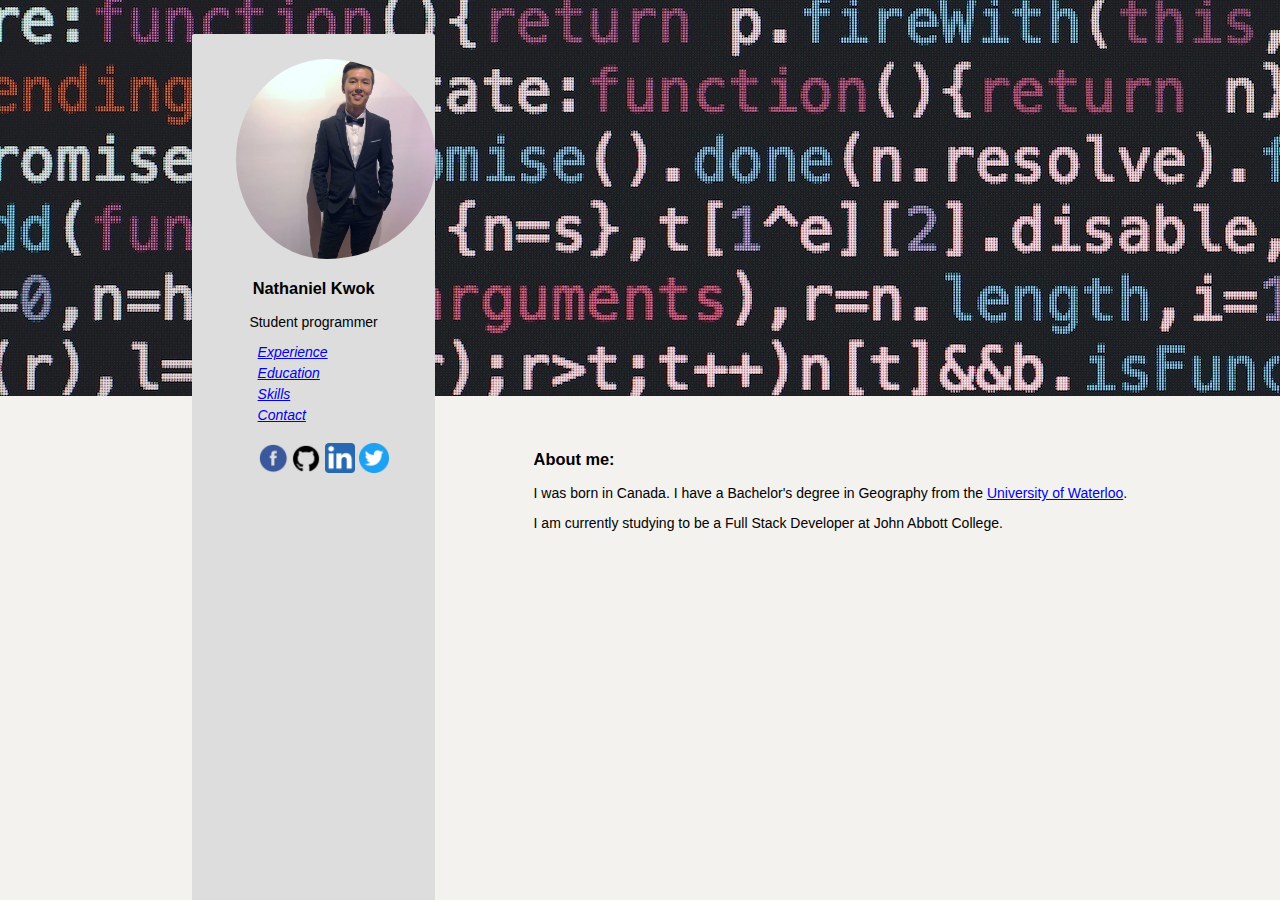
<file: Index.html>
<!DOCTYPE html>
<html lang="en">

<head>
  <title>Home</title>
  <link rel="stylesheet" type="text/css" href="css/styles.css">
</head>

<body class="home">
  <div class="homecontent">

    <div class="sidemenu">
      <div>
        <img id="profile-img" src="images/nat_profile_pic.jpg">
        <h3 id="txt">Nathaniel Kwok</h3>
        <p id="txt">Student programmer</p>
      </div>
      <div id="infodiv">
        <ul class="no-bullets">
          <li id="list"><a id="text-deco" href="pages/workexperience.html" target="_blank">Experience</a></li>
          <li id="list"><a id="text-deco" href="pages/education.html" target="_blank">Education</a></li>
          <li id="list"><a id="text-deco" href="pages/skills.html" target="_blank">Skills </a></li>
          <li id="list"><a id="text-deco" href="pages/contact.html" target="_blank">Contact </a></li>
          <li id="list">
            <div id="buttons">
              <a href="https://www.facebook.com" target="_blank"><img src="images/facebook_icon.png" alt="facebook" width="30px" height="30px"></a>
              <a href="https://www.github.com" target="_blank"><img src="images/github_icon.png" alt="github" width="30px" height="30px"></a>
              <a href="https://www.linkedin.com" target="_blank"><img src="images/linkedin_icon.png" alt="linkedin" width="30px" height="30px"></a>
              <a href="https://www.twitter.com" target="_blank"><img src="images/twitter_icon.png" alt="twitter" width="30px" height="30px"></a>

            </div>
          </li>
          <ul>
      </div>
    </div>

    <div class="about">
      <div id="blank">
        <!-- this space is intentionally blank-->
      </div>
      <div>
        <h3>About me:</h3>
        <p id="subtext">I was born in Canada. I have a Bachelor's degree in
          Geography from the <a href="https://uwaterloo.ca" target="_blank">University of Waterloo</a>.</p>
        <p> I am currently studying to be a Full Stack Developer at John Abbott College.</p>
      </div>

    </div>

  </div>



</body>

</html>
</file>
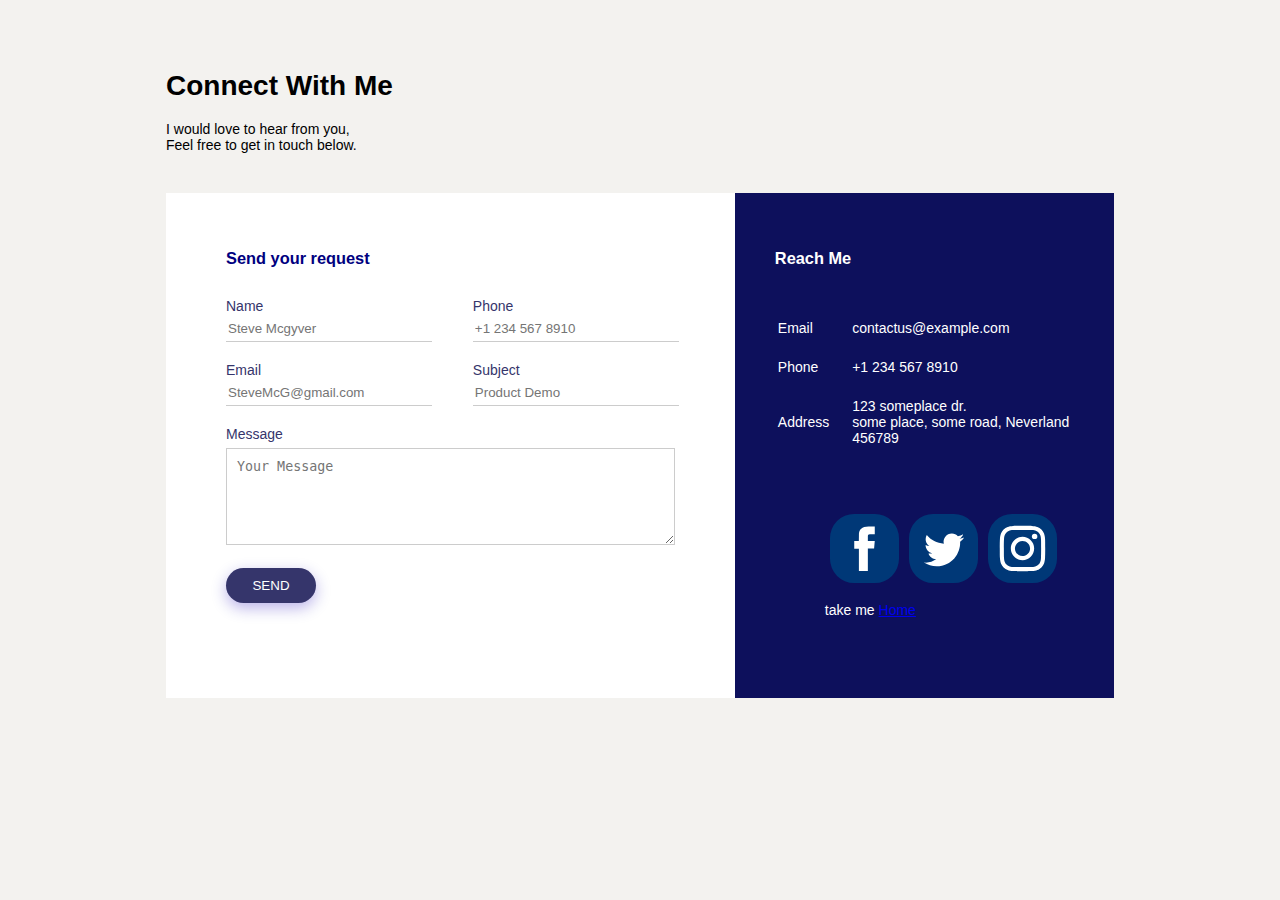
<file: pages/contact.html>
<!DOCTYPE html>
<html lang="en">

<head>

  <link rel="stylesheet" href="../css/styles.css">
  <link rel="preconnect" href="https://fonts.googleapis.com">
  <link rel="preconnect" href="https://fonts.gstatic.com" crossorigin>
  <link href="https://fonts.googleapis.com/css2?family=Lato:wght@400;700&display=swap" rel="stylesheet">

</head>

<body class="contactbody">

  <div class="contact-container">

    <h1>Connect With Me</h1>

    <p>I would love to hear from you, <br> Feel free to get in touch below.</p>

    <div class="contact-box">
      <div class="contact-left">
        <h3>Send your request</h3>
        <form>

          <div class="input-row">
            <div class="input-group">
              <label>Name</label>
              <input type="text" placeholder="Steve Mcgyver">
            </div>
            <div class="input-group">
              <label>Phone</label>
              <input type="text" placeholder="+1 234 567 8910">
            </div>

          </div>
          <div class="input-row">
            <div class="input-group">
              <label>Email</label>
              <input type="email" placeholder="SteveMcG@gmail.com">
            </div>
            <div class="input-group">
              <label>Subject</label>
              <input type="text" placeholder="Product Demo">
            </div>

          </div>

          <label>Message</label>
          <textarea rows="5" placeholder="Your Message"></textarea>

          <button type="submit">SEND</button>

        </form>


      </div>
      <div class="contact-right">
        <h3>Reach Me</h3>

        <table>
          <tr>
            <td>Email</td>
            <td>contactus@example.com</td>
          </tr>
          <tr>
            <td>Phone</td>
            <td>+1 234 567 8910</td>
          </tr>
          <tr>
            <td>Address</td>
            <td>123 someplace dr. <br>
              some place, some road, Neverland<br>
              456789</td>
          </tr>

        </table>

        <div class="social">
          <div style="display:flex;flex-wrap:wrap"><a href="true" target="_blank" rel="noopener noreferrer"
              style="text-decoration:none;border:0;width:65px;height:65px;padding:2px;margin:5px;color:#ffffff;border-radius:35%;background-color:#003877;"><svg class="niftybutton-facebook" style="display:block;fill:currentColor" data-tag="fac"
                data-name="Facebook" viewBox="0 0 512 512" preserveAspectRatio="xMidYMid meet">
                <path d="M211.9 197.4h-36.7v59.9h36.7V433.1h70.5V256.5h49.2l5.2-59.1h-54.4c0 0 0-22.1 0-33.7 0-13.9 2.8-19.5 16.3-19.5 10.9 0 38.2 0 38.2 0V82.9c0 0-40.2 0-48.8 0 -52.5 0-76.1 23.1-76.1 67.3C211.9 188.8 211.9 197.4 211.9 197.4z">
                </path>
              </svg></a><a href="true" target="_blank" rel="noopener noreferrer" style="text-decoration:none;border:0;width:65px;height:65px;padding:2px;margin:5px;color:#ffffff;border-radius:35%;background-color:#003877;"><svg
                class="niftybutton-twitter" style="display:block;fill:currentColor" data-tag="twi" data-name="Twitter" viewBox="0 0 512 512" preserveAspectRatio="xMidYMid meet">
                <path
                  d="M419.6 168.6c-11.7 5.2-24.2 8.7-37.4 10.2 13.4-8.1 23.8-20.8 28.6-36 -12.6 7.5-26.5 12.9-41.3 15.8 -11.9-12.6-28.8-20.6-47.5-20.6 -42 0-72.9 39.2-63.4 79.9 -54.1-2.7-102.1-28.6-134.2-68 -17 29.2-8.8 67.5 20.1 86.9 -10.7-0.3-20.7-3.3-29.5-8.1 -0.7 30.2 20.9 58.4 52.2 64.6 -9.2 2.5-19.2 3.1-29.4 1.1 8.3 25.9 32.3 44.7 60.8 45.2 -27.4 21.4-61.8 31-96.4 27 28.8 18.5 63 29.2 99.8 29.2 120.8 0 189.1-102.1 185-193.6C399.9 193.1 410.9 181.7 419.6 168.6z">
                </path>
              </svg></a><a href="true" target="_blank" rel="noopener noreferrer" style="text-decoration:none;border:0;width:65px;height:65px;padding:2px;margin:5px;color:#ffffff;border-radius:35%;background-color:#003877;"><svg
                class="niftybutton-instagram" style="display:block;fill:currentColor" data-tag="ins" data-name="Instagram" viewBox="0 0 512 512" preserveAspectRatio="xMidYMid meet">
                <path
                  d="M256 109.3c47.8 0 53.4 0.2 72.3 1 17.4 0.8 26.9 3.7 33.2 6.2 8.4 3.2 14.3 7.1 20.6 13.4 6.3 6.3 10.1 12.2 13.4 20.6 2.5 6.3 5.4 15.8 6.2 33.2 0.9 18.9 1 24.5 1 72.3s-0.2 53.4-1 72.3c-0.8 17.4-3.7 26.9-6.2 33.2 -3.2 8.4-7.1 14.3-13.4 20.6 -6.3 6.3-12.2 10.1-20.6 13.4 -6.3 2.5-15.8 5.4-33.2 6.2 -18.9 0.9-24.5 1-72.3 1s-53.4-0.2-72.3-1c-17.4-0.8-26.9-3.7-33.2-6.2 -8.4-3.2-14.3-7.1-20.6-13.4 -6.3-6.3-10.1-12.2-13.4-20.6 -2.5-6.3-5.4-15.8-6.2-33.2 -0.9-18.9-1-24.5-1-72.3s0.2-53.4 1-72.3c0.8-17.4 3.7-26.9 6.2-33.2 3.2-8.4 7.1-14.3 13.4-20.6 6.3-6.3 12.2-10.1 20.6-13.4 6.3-2.5 15.8-5.4 33.2-6.2C202.6 109.5 208.2 109.3 256 109.3M256 77.1c-48.6 0-54.7 0.2-73.8 1.1 -19 0.9-32.1 3.9-43.4 8.3 -11.8 4.6-21.7 10.7-31.7 20.6 -9.9 9.9-16.1 19.9-20.6 31.7 -4.4 11.4-7.4 24.4-8.3 43.4 -0.9 19.1-1.1 25.2-1.1 73.8 0 48.6 0.2 54.7 1.1 73.8 0.9 19 3.9 32.1 8.3 43.4 4.6 11.8 10.7 21.7 20.6 31.7 9.9 9.9 19.9 16.1 31.7 20.6 11.4 4.4 24.4 7.4 43.4 8.3 19.1 0.9 25.2 1.1 73.8 1.1s54.7-0.2 73.8-1.1c19-0.9 32.1-3.9 43.4-8.3 11.8-4.6 21.7-10.7 31.7-20.6 9.9-9.9 16.1-19.9 20.6-31.7 4.4-11.4 7.4-24.4 8.3-43.4 0.9-19.1 1.1-25.2 1.1-73.8s-0.2-54.7-1.1-73.8c-0.9-19-3.9-32.1-8.3-43.4 -4.6-11.8-10.7-21.7-20.6-31.7 -9.9-9.9-19.9-16.1-31.7-20.6 -11.4-4.4-24.4-7.4-43.4-8.3C310.7 77.3 304.6 77.1 256 77.1L256 77.1z">
                </path>
                <path d="M256 164.1c-50.7 0-91.9 41.1-91.9 91.9s41.1 91.9 91.9 91.9 91.9-41.1 91.9-91.9S306.7 164.1 256 164.1zM256 315.6c-32.9 0-59.6-26.7-59.6-59.6s26.7-59.6 59.6-59.6 59.6 26.7 59.6 59.6S288.9 315.6 256 315.6z">
                </path>
                <circle cx="351.5" cy="160.5" r="21.5"></circle>
              </svg></a>
            </div>

            <div class="home-button">
                <p>take me <a href="../index.html" target="_blank">Home</a></p>
      
            </div>
        </div>

      </div>

    </div>
  </div>

</body>

</html>
</file>
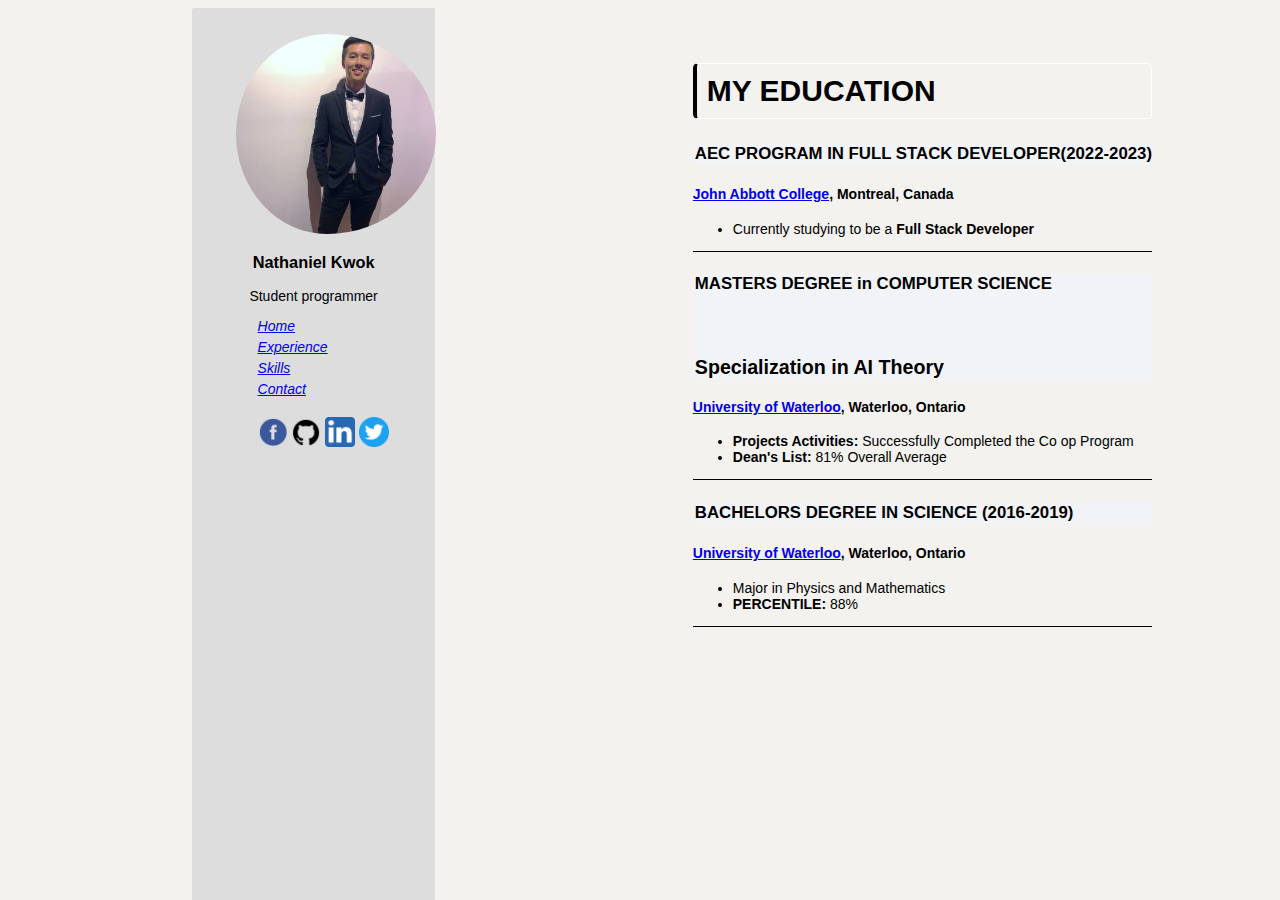
<file: pages/education.html>
<!DOCTYPE html>
<html lang="en">

<head>
  <title>Education</title>
  <link rel="stylesheet" type="text/css" href="../css/styles.css">
</head>

<body class="backcolor">


  <div class="sidemenu">
    <div>
      <img id="profile-img" src="../images/nat_profile_pic.jpg">
      <h3 id="txt">Nathaniel Kwok</h3>
      <p id="txt">Student programmer</p>
    </div>
    <div id="infodiv">
      <ul class="no-bullets">
        <li id="list"><a id="text-deco" href="../index.html" target="_blank">Home</a></li>
        <li id="list"><a id="text-deco" href="../pages/workexperience.html" target="_blank">Experience</a></li>
        <li id="list"><a id="text-deco" href="../pages/skills.html" target="_blank">Skills </a></li>
        <li id="list"><a id="text-deco" href="../pages/contact.html" target="_blank">Contact </a></li>
        <li id="list">
          <div id="buttons">
            <a href="https://www.facebook.com" target="_blank"><img src="../images/facebook_icon.png" alt="facebook" width="30px" height="30px"></a>
            <a href="https://www.github.com" target="_blank"><img src="../images/github_icon.png" alt="github" width="30px" height="30px"></a>
            <a href="https://www.linkedin.com" target="_blank"><img src="../images/linkedin_icon.png" alt="linkedin" width="30px" height="30px"></a>
            <a href="https://www.twitter.com" target="_blank"><img src="../images/twitter_icon.png" alt="twitter" width="30px" height="30px"></a>

          </div>
        </li>
        <ul>
    </div>
  </div>



  <div class="container">
    <div class="pagetitle">
      <h2 class="titlebar">MY EDUCATION</h2>


      <div class="dhover">
        <h4>AEC PROGRAM IN FULL STACK DEVELOPER(2022-2023)</h4>
      </div>

      <div class="panel_body">
        <h4><a href="https://www.johnabbott.qc.ca/" target="_blank">John Abbott College</a>, Montreal, Canada</h4>
        <ul>
          <li>Currently studying to be a <b>Full Stack Developer</b> </li>
        </ul>
      </div>

      <div class="dhover">
        <h4>MASTERS DEGREE in COMPUTER SCIENCE</h4>
        <br>
        <h3>Specialization in AI Theory</h3>
      </div>
      <div class="panel_body">
        <h4><a href="http://uwaterloo.ca" target="_blank">University of Waterloo</a>, Waterloo, Ontario</h4>
        <ul>
          <li><b>Projects Activities:</b> Successfully Completed the Co op Program</li>
          <li><b>Dean's List:</b> 81% Overall Average</li>
        </ul>
      </div>

      <div class="dhover">
        <h4>BACHELORS DEGREE IN SCIENCE (2016-2019)</h4>
      </div>
      <div class="panel_body">
        <h4><a href="http://uwaterloo.ca" target="_blank">University of Waterloo</a>, Waterloo, Ontario</h4>
        <ul>
          <li>Major in Physics and Mathematics </li>
          <li><b>PERCENTILE:</b> 88%</li>
        </ul>
      </div>





    </div>
  </div>


</body>

</html>
</file>
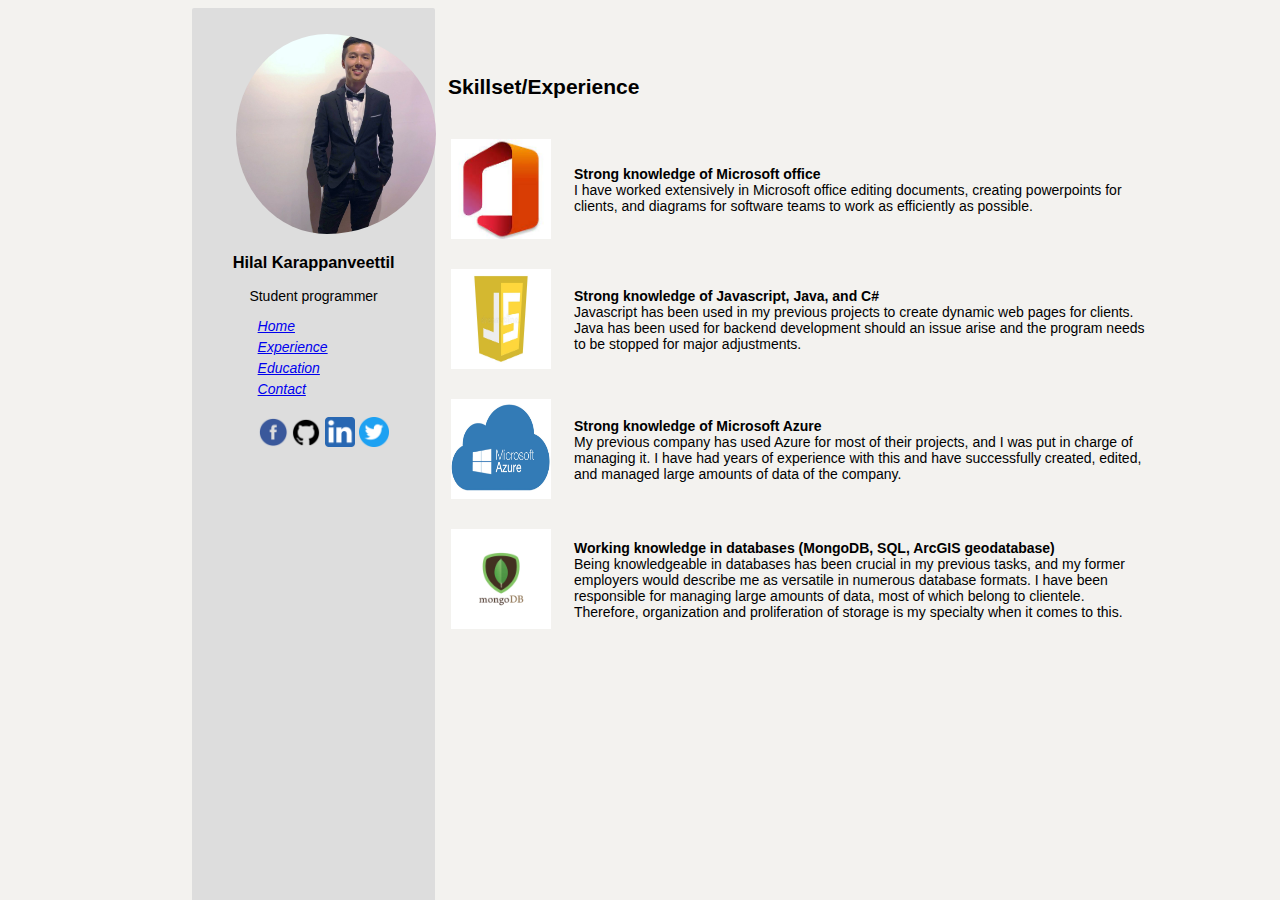
<file: pages/skills.html>
<!DOCTYPE html>
<html>

<head>
  <meta charset="utf-8">
  <meta name="viewport" content="width=device-width, initial-scale=1">
  <link rel="stylesheet" type="text/css" href="../css/styles.css">
  <title>Skills</title>
</head>

<body>

  <div class="sidemenu">
    <div>
      <img id="profile-img" src="../images/nat_profile_pic.jpg">
      <h3 id="txt">Hilal Karappanveettil</h3>
      <p id="txt">Student programmer</p>
    </div>
    <div id="infodiv">
      <ul class="no-bullets">
        <li id="list"><a id="text-deco" href="../index.html" target="_blank">Home</a></li>
        <li id="list"><a id="text-deco" href="../pages/workexperience.html" target="_blank">Experience</a></li>
        <li id="list"><a id="text-deco" href="../pages/education.html" target="_blank">Education</a></li>
        <li id="list"><a id="text-deco" href="../pages/contact.html" target="_blank">Contact </a></li>
        <li id="list">
          <div id="buttons">
            <a href="https://www.facebook.com" target="_blank"><img src="../images/facebook_icon.png" alt="facebook" width="30px" height="30px"></a>
            <a href="https://www.github.com" target="_blank"><img src="../images/github_icon.png" alt="github" width="30px" height="30px"></a>
            <a href="https://www.linkedin.com" target="_blank"><img src="../images/linkedin_icon.png" alt="linkedin" width="30px" height="30px"></a>
            <a href="https://www.twitter.com" target="_blank"><img src="../images/twitter_icon.png" alt="twitter" width="30px" height="30px"></a>

          </div>
        </li>
        <ul>
    </div>
  </div>


  <div class="skillmain">
    <h2>Skillset/Experience</h2>
    <div class="skill">
      <table>
        <tr class="skilldecription">
          <td><img src="../images/office.jpeg" class="program" width="100px" height="100px"></td>
          <td><b>Strong knowledge of Microsoft office</b><br>
            I have worked extensively in Microsoft office editing documents, creating powerpoints for clients, and
            diagrams for software teams to work as efficiently as possible.


          </td>
        </tr>
        <tr></tr>
      </table>

      <table>
        <tr>
          <td><img src="../images/js.jpeg" class="program" width="100px" height="100px"></td>
          <td><b>Strong knowledge of Javascript, Java, and C#</b><br>
            Javascript has been used in my previous projects to create dynamic web pages for clients. Java has been
            used for backend development should an issue arise and the program needs to be stopped for major
            adjustments.


          </td>
        </tr>
        <tr></tr>
      </table>

      <table>
        <tr>
          <td><img src="../images/azure.jpeg" class="program" width="100px" height="100px"></td>
          <td><b>Strong knowledge of Microsoft Azure</b><br>
            My previous company has used Azure for most of their projects, and I was put in charge of managing it. I
            have had years of experience with this and have successfully created, edited, and managed large amounts of
            data of the company.


          </td>
        </tr>
        <tr></tr>
      </table>

      <table>
        <tr>
          <td><img src="../images/mongodb.jpeg" class="program" width="100px" height="100px"></td>
          <td><b>Working knowledge in databases (MongoDB, SQL, ArcGIS geodatabase)</b><br>
            Being knowledgeable in databases has been crucial in my previous tasks, and my former employers would
            describe me as versatile in numerous database formats. I have been responsible for managing large amounts of
            data, most of which belong to clientele. Therefore, organization and proliferation of storage is my
            specialty when it comes to this.


          </td>
        </tr>
        <tr></tr>
      </table>
    </div>

</body>

</html>
</file>
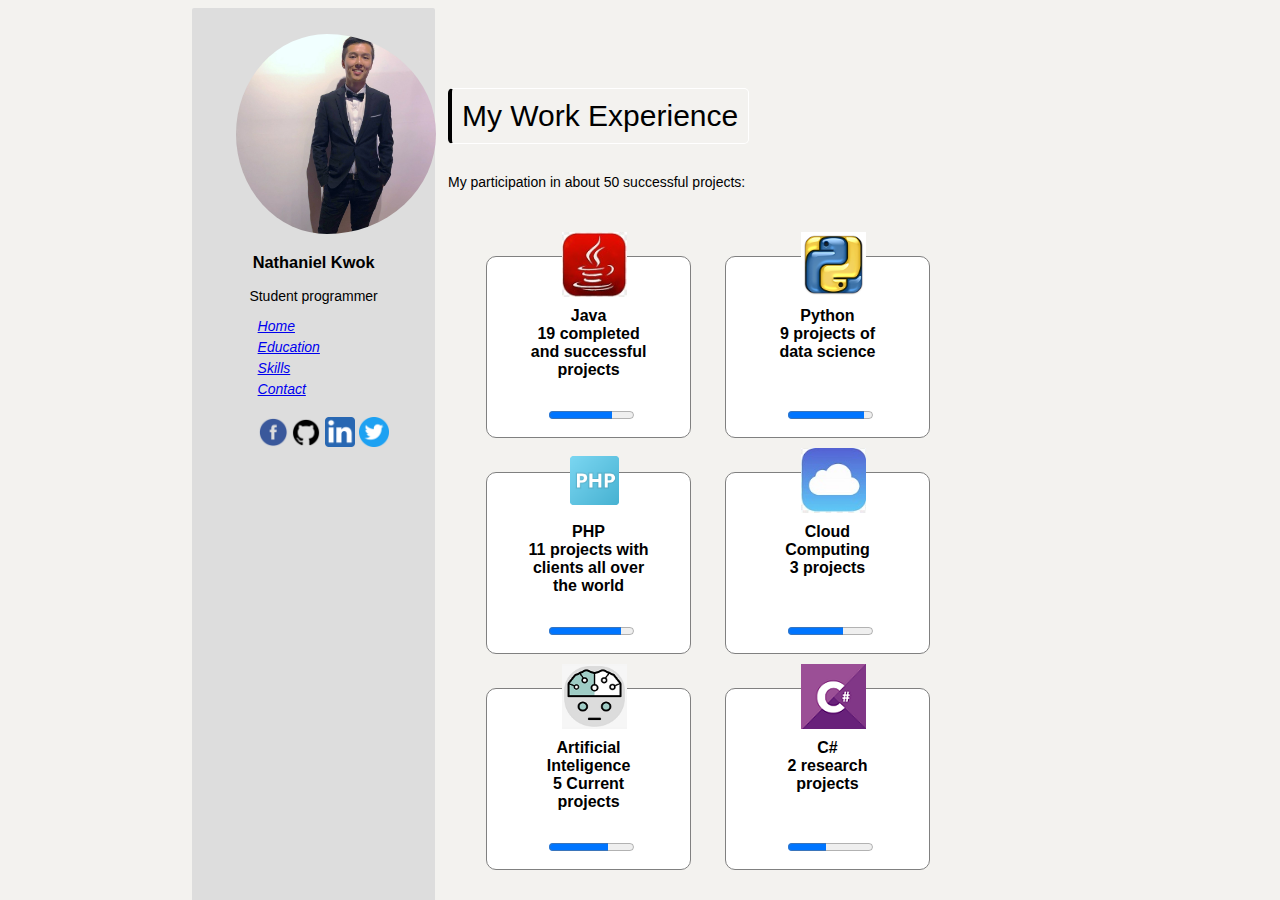
<file: pages/workexperience.html>
<!DOCTYPE html>
<html>

<head>
	<link rel="stylesheet" href="../css/styles.css">
	<title>Experience</title>
</head>

<body class="backcolor">

	<div class="sidemenu">
		<div>
			<img id="profile-img" src="../images/nat_profile_pic.jpg">
			<h3 id="txt">Nathaniel Kwok</h3>
			<p id="txt">Student programmer</p>
		</div>
		<div id="infodiv">
			<ul class="no-bullets">
				<li id="list"><a id="text-deco" href="../index.html" target="_blank">Home</a></li>
				<li id="list"><a id="text-deco" href="../pages/education.html" target="_blank">Education</a></li>
				<li id="list"><a id="text-deco" href="../pages/skills.html" target="_blank">Skills </a></li>
				<li id="list"><a id="text-deco" href="../pages/contact.html" target="_blank">Contact </a></li>
				<li id="list">
					<div id="buttons">
						<a href="https://www.facebook.com" target="_blank"><img src="../images/facebook_icon.png" alt="facebook" width="30px" height="30px"></a>
						<a href="https://www.github.com" target="_blank"><img src="../images/github_icon.png" alt="github" width="30px" height="30px"></a>
						<a href="https://www.linkedin.com" target="_blank"><img src="../images/linkedin_icon.png" alt="linkedin" width="30px" height="30px"></a>
						<a href="https://www.twitter.com" target="_blank"><img src="../images/twitter_icon.png" alt="twitter" width="30px" height="30px"></a>

					</div>
				</li>
				<ul>
		</div>
	</div>



	<div class="containerexp">
		<div class="pagetitle">
			<p class="titlebar">My Work Experience</p>
			<p id="subtext">My participation in about 50 successful projects:</p>

		</div>
		<div id="boxcontainer">
			<div class="box">
				<div class="icon">
					<img class="image" src="../images/java.jpg" alt="java">
				</div>
				<div class="boxtext">
					Java<br>
					19 completed and successful projects

					<div>
						<progress id="file" value="75" max="100"> 75% </progress>
					</div>
				</div>

			</div>
			<div class="box">
				<div class="icon">
					<img class="image" src="../images/python.png" alt="python">
				</div>
				<div class="boxtext">
					Python<br>
					9 projects of data science
					<div>
						<progress id="file" value="90" max="100"> 90% </progress>
					</div>
				</div>

			</div>
			<div class="box">
				<div class="icon">
					<img class="image" src="../images/php.png" alt="php">
				</div>
				<div class="boxtext">
					PHP<br>
					11 projects with clients all over the world
					<div>
						<progress id="file" value="85" max="100"> 85% </progress>
					</div>
				</div>

			</div>
			<div class="box">
				<div class="icon">
					<img class="image" src="../images/cloud.jpg" alt="cloud">
				</div>
				<div class="boxtext">
					Cloud Computing<br>
					3 projects
					<div>
						<progress id="file" value="65" max="100"> 65% </progress>
					</div>
				</div>
			</div>
			<div class="box">
				<div class="icon">
					<img class="image" src="../images/ai.png" alt="ai">
				</div>
				<div class="boxtext">
					Artificial Inteligence<br>
					5 Current projects
					<div>
						<progress id="file" value="70" max="100"> 70% </progress>
					</div>
				</div>
			</div>
			<div class="box">
				<div class="icon">
					<img class="image" src="../images/Csharp.png" alt="Csharp">
				</div>
				<div class="boxtext">
					C#<br>
					2 research projects
					<div>
						<progress id="file" value="45" max="100"> 45% </progress>
					</div>
				</div>
			</div>

		</div>
	</div>
</body>

</html>
</file>
<file: css/styles.css>
body {
  background-color: #F3F2EF;
}

.home {
  background-image: url("../images/banner.jpg");
  background-repeat: no-repeat;
  background-position: top left;
  background-attachment: fixed;
  width: 100%;
  font-family: Avantgarde, TeX Gyre Adventor, URW Gothic L, sans-serif;
}

.homecontent {
  height: 100%;
  float: left;
  left: 15%;
  padding: 2%;
  }

.sidemenu {
  height: 100%;
  width: 15%;
  background-color: #dddddd;
  float: left;
  left: 15%;
  padding: 2%;
  --border: 1px solid gray;
  position: fixed;
  border-radius: 2px;
  --margin-top: 80px; -- I had blinded this property
  top: 0%;
}

ul.no-bullets {
  list-style-type: none;
}

#buttons {
  padding-top: 15px;
  float: left;
  width: inherit;
}

.about {
  height: 100%;
  width: inherit;
  float: left;
  left: 35%;
  margin-top: 400px;
  margin-left: 500px;
  
}

#txt {
  text-align: center;
}

#profile-img {
  width: 200px;
  height: 200px;
  border-radius: 50%;
  padding-left: 18px;
}

#list {
  right: 30px;
  padding-bottom: 5px;
  font-style: italic;
}

.container {
  margin-top: 30px;
  max-width: 55%;
  right: 10%;
  float: left;
  position: absolute;
}

.containerexp {
  margin-top: 50px;
  margin-left: 35%;
  max-width: 55%;
  right: 10%;
  float: left;
  position: absolute;
}

.pagetitle {
  float:left; -- it should be left NOT right
  padding-left: 20px;
  --background-color: #b4cfec;
}

.titlebar {
  padding: 10px 10px 10px 10px;
  font-size: 30px;
  font-family: Avantgarde, TeX Gyre Adventor, URW Gothic L, sans-serif;
  border-style: solid;
  border-width: 1px 1px 1px 4px;
  border-color: white white white black;
  border-radius: 5px;
}

div.dhover {
  padding-left: 2px;
  background-color: #f2f3f7;
  font-size: 120%;
}

div.panel_body {
  border-bottom: 1px solid black;
}

div.dhover:hover {
  background-color: hsl(207, 43%, 82%);
}

.skillmain {
  margin-top: 50px;
  --width: auto;
  --float: left;
  --left: 35%;
  --margin-left: 550px;
  max-width: 55%;
  right: 10%;
  float: left;
  position:absolute; -- I put these last four styles and blinded the first four ones
}

.skilldecription {
width: auto; 
padding: 0px 15px;
}

/*-- Experience styles from here */


.pagetitle {
  --background-color: #b4cfec;
  
}

.title {
  padding: 20px 10px 3px 10px;
  font-size: 30px;
  font-family: Avantgarde, TeX Gyre Adventor, URW Gothic L, sans-serif;
  border-style: solid;
  border-width: 1px 1px 1px 4px;
  border-color: white white white black;
  border-radius: 5px;
}

.bold {
  font-weight: bold;
}

#boxcontainer {
  padding: 5% 0% 0% 3%;
  float:left; -- put here
}

#file {
  position: absolute;
  top: 150px;
  max-width: 85px;
  left: 62px;
}

.box {
  width: 18%;
  height: 100px;
  border: 1px solid gray;
  padding: 40px 40px 40px 40px;
  margin: 17px;
  float: left;
  border-radius: 10px;
  background-color: white;
  position: relative;
  text-align: center;
}

.icon {

  width: 85px;
  height: 85px;
  position: absolute;
  top: -40px;
}

.menuitem{
	text-decoration:none;
}
.image{
	width:65px;
	height:65px;
	position:absolute;
	top:15px;
	left:35px;
}
.boxtext{
	padding:10px 0px 10px 0px;
	font-weight:Bold;
	font-family: Avantgarde, TeX Gyre Adventor, URW Gothic L, sans-serif;
	font-size:16px;
}

<!--Contact styles from here -->

*{
  margin: 0;
  padding: 0;
}

body  {
  background: #F3F2EF;
  font-size: 14px;
  font-family: Avantgarde, TeX Gyre Adventor, URW Gothic L, sans-serif;
}
.contact-container{
  width: 75%;
  margin: 70px auto;

}

.contact-box{
  background: white;
  display: flex;

}
.contact-left{
  flex-basis: 60%;
  padding: 40px 60px;
}
.contact-right{
  flex-basis: 40%;
  padding: 40px;
  background: rgb(13, 16, 92);
  color: white;
}
h1 p {
  margin-bottom: 10px;

}
.contact-container p{
  margin-bottom: 40px;
}
.input-row{
  display: flex;
  justify-content: space-between;
  margin-bottom: 20px;
}
.input-row .input-group{
  flex-basis: 45%;
}
input{
  width: 100%;
  border:none;
  border-bottom: 1px solid #ccc;
  outline: none;
  padding-bottom: 5px;
} 
textarea{
  width: 100%;
  border: 1px solid #ccc;
  outline: none;
  padding: 10px;
  box-sizing:border-box;

}
label{
  margin-bottom:6px;
  display: block;
  color: rgb(53, 53, 107);
}
button{
  background: rgb(53, 53, 107);
  width: 90px;
  border: none;
  outline: none;
  color: #fff;
  height: 35px;
  border-radius: 30px;
  margin-top: 20px;
  box-shadow: 0px 5px 15px 0px rgba(28,0,181,0.3);

}
.contact-left h3 {
  color:navy;
  font-weight: 600;
  margin-bottom: 30px;

}
.contact-right h3 {
  font-weight: 600;
  margin-bottom: 30px;
}

tr td:first-child{
  padding-right: 20px;
}
tr td{
  padding-top: 20px;
}

.social{
  padding-left: 50px;
  padding-top: 60px;
  padding-bottom: auto; 
  height: 80%;
  width: 80%;
}
</file>
